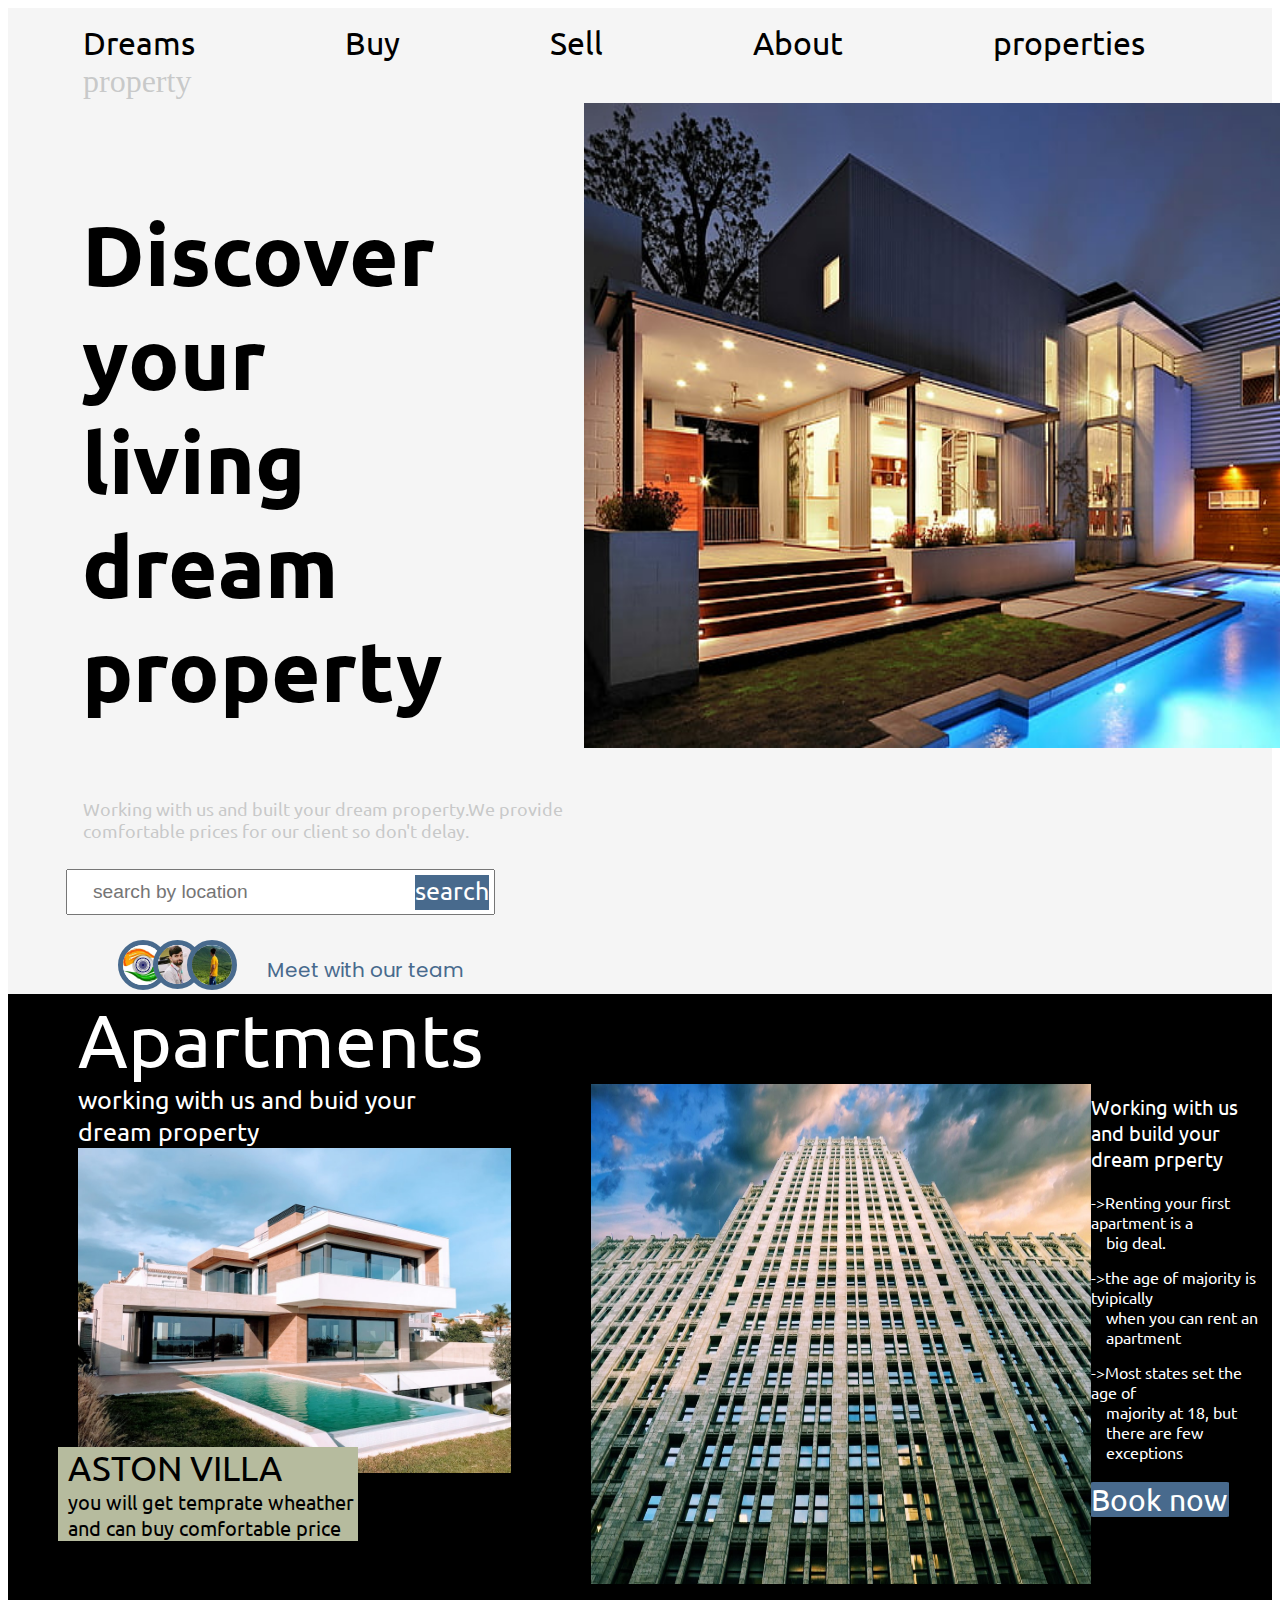
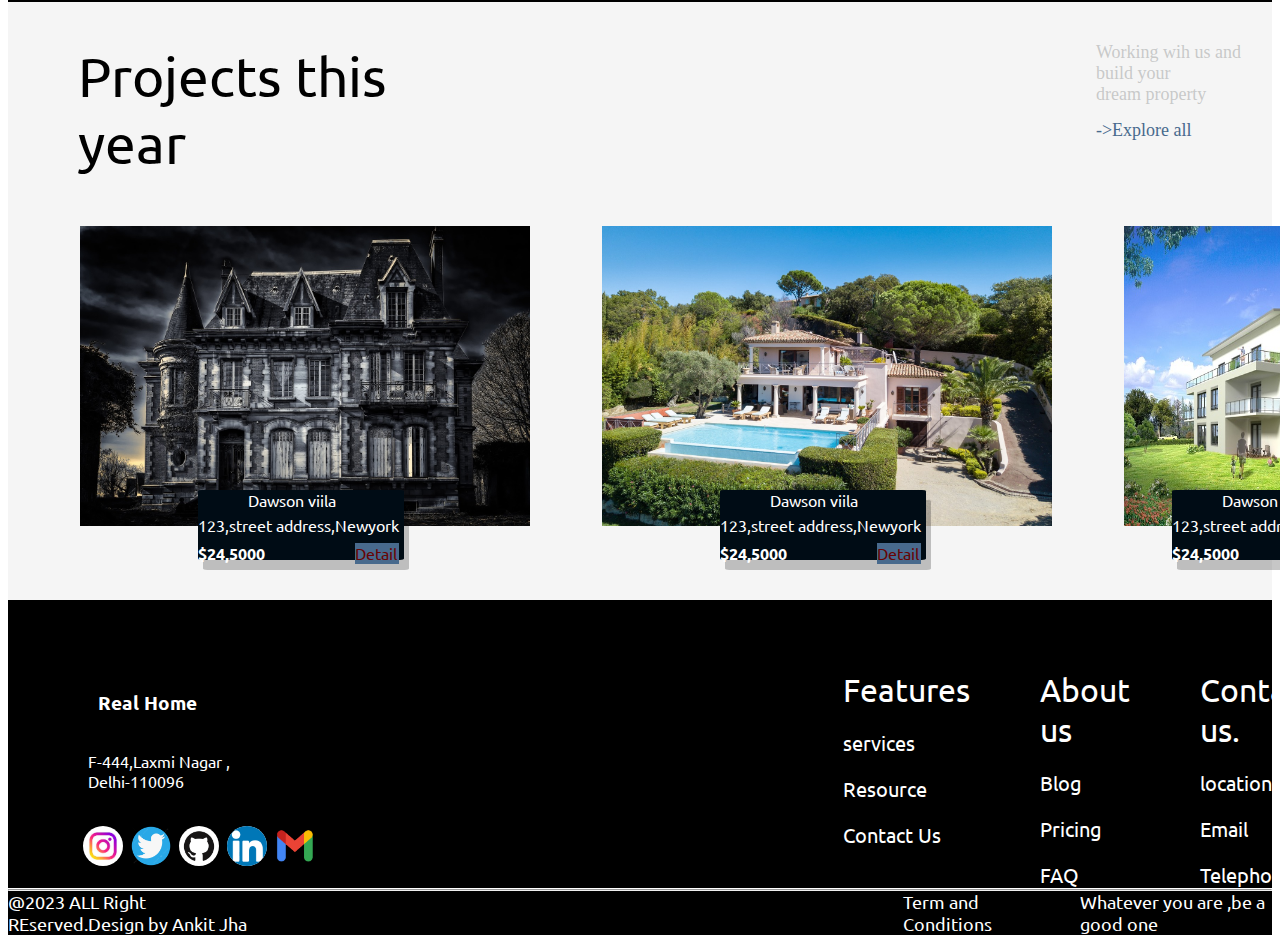
<file: index.html>
<!DOCTYPE html>
<html lang="en">
<head>
    <meta charset="UTF-8">
    <meta name="viewport" content="width=device-width, initial-scale=1.0">
    <title>real_state</title>
    <link rel="stylesheet" href="https://cdnjs.cloudflare.com/ajax/libs/font-awesome/6.4.2/css/all.min.css" integrity="sha512-z3gLpd7yknf1YoNbCzqRKc4qyor8gaKU1qmn+CShxbuBusANI9QpRohGBreCFkKxLhei6S9CQXFEbbKuqLg0DA==" crossorigin="anonymous" referrerpolicy="no-referrer" />
    <link rel="stylesheet" href="style.css">
    <link rel="preconnect" href="https://fonts.googleapis.com">
<link rel="preconnect" href="https://fonts.gstatic.com" crossorigin>
<link href="https://fonts.googleapis.com/css2?family=Poppins:wght@300&family=Ubuntu&display=swap" rel="stylesheet">

</head>
<body>
    <section class="Home_pge">
        <div class="navbar">
            <div class="dream">
                <div class="dream_text">Dreams</div>
                <div class="dream_textdown">property</div>
            </div>
            <div class="buy"><a href="https://www.99acres.com/"target="real_state">Buy</a></div>
            <div class="sell"><a href="https://www.99acres.com/postproperty/?nn_account=Google_99acres-sell&nn_campaign=17060339241_139631063241_596831127837&nn_medium=17060339241_139631063241_596831127837&nn_adtype=g_&nn_keyword=property%20ads%20online&nn_placement=&gclid=Cj0KCQjw0vWnBhC6ARIsAJpJM6e1g0nXkGhK9yRR0Xax6CVu9yEzG8ROVKthnbJiZfWp_XkwbzFBwkoaAr4KEALw_wcB"target="real_state">Sell</a></div>
            <div class="about"><a href="https://www.99acres.com/info/about-us"target="real_state">About</a></div>
            <div class="properties"><a href="https://www.99acres.com/ahmedabad-Real-Estate.htm?nn_medium=search&nn_account=google_brand&nn_campaign=111097165_6693921565&nn_keyword=%2Bwww99acres&nn_adnetwork=_b&nn_account=Google_99acres-brand&nn_campaign=111097165_6693921565_164448806524&nn_medium=111097165_6693921565_164448806524&nn_adtype=g_&nn_keyword=%2Bwww99acres&nn_placement=&gclid=Cj0KCQjw0vWnBhC6ARIsAJpJM6euF9ho8_DZM6CuKi7tJM79rB-_soiS0NRtZySqpq_QFJ5ChvhabcgaAjyFEALw_wcB"target="real_state">properties</a></div>
            <div class="contactu"><a href="https://www.99acres.com/ahmedabad-Real-Estate.htm?nn_medium=search&nn_account=google_brand&nn_campaign=111097165_6693921565&nn_keyword=%2Bwww99acres&nn_adnetwork=_b&nn_account=Google_99acres-brand&nn_campaign=111097165_6693921565_82606829365&nn_medium=111097165_6693921565_82606829365&nn_adtype=g_&nn_keyword=%2Bwww99acres&nn_placement=&gclid=Cj0KCQjw0vWnBhC6ARIsAJpJM6dOSY5456Y4PW2Ghoyfslx5IGdfxHMkgQbV3EGAlW7kz-F0HZDF2A4aAurCEALw_wcB"target="real_state">contact us</a></div>
        </div>
        <div class="main_page">
            <div class="main_page_left">
                <div class="discover"><b>Discover your <br>living dream <br>property</b></div>
                <div class="working">Working with us and built your dream property.We provide <br>comfortable prices for our client so don't delay. </div>
                <div class="search">
                    <div class="location_bar"><a href="#"><i class="fa-solid fa-location-dot"></i></a></div>
                   <div class="input"><input type="text" placeholder="search by location"class="location"></div> 
                   <div class="search_bar"><a href="#">search</a></div>
                </div>
                <div class="review">
                    <a href="https://www.instagram.com/jhaankit499/"target="#"><img src="assets/ankit.jpg" alt="ankit pic"class="ankit"></a>
                    <a href="https://www.instagram.com/abhimanyujha15/"target="#"><img src="assets/abhimanyu.jpg" alt="abhimanyu pic" class="abhimanyu"></a>
                   <a href="https://www.instagram.com/gaharwar_harsh31/"target="#"><img src="assets/harsh.jpg" alt="harsh pic"class="harsh"></a> 
                    <div class="meet">Meet with our team</div>
                </div>
            </div>
            <div class="main_page_left">
                <div class="house"><img src="assets/5c1cbaf96bcec-wallpaper-preview.jpg" alt="house pic"class="homepic"></div>
                <div class="discount"><b>25% DISCOUNT</b><br>This month</div>
            </div>
        </div>
    </section>
    <section class="add">
        <div class="main_page2">
           <div class="main_page2left">
            <div class="apartment">Apartments</div>
            <div class="work">working with us and buid your <br>dream property</div>
            <div class="villa"><img src="assets/villa.jpeg" alt="villa pic"class="villaa"></div>
            <div class="villa_detail">
                <div class="back">
                <div class="aston">ASTON VILLA</div>
                <div class="you">you will get temprate wheather <br>and can buy comfortable price</div>
                </div>
            </div>
           </div> 
           <div class="main_pagemid">
            <img src="assets/building_skyscraper_highrise_10793_1920x1080.jpg" alt="building image"class="building">
            <a href="https://www.youtube.com/watch?v=mW03BQOw2iY"target="#"><i class="fa-regular fa-circle-play fa-beat"></i></a>
           </div>
           <div class="mid_pageright">
            <div class="leftwork">Working with us and build your <br>dream prperty </div>
            <div class="rent">->Renting your first apartment is a <div class="big">big deal.</div> </div>
            <div class="age">->the age of majority is tyipically <div class="when"> when you can rent an apartment</div></div>
            <div class="most">->Most states set the age of <br><div class="majority">majority at 18, but there are few</div> <div class="except">exceptions</div></div>
            <div class="book"><a href="https://housing.com/in/buy/real-estate-hyderabad?gclid=Cj0KCQjw0vWnBhC6ARIsAJpJM6ea3dRg3zM9FuRBqP4hbVO74s8Uiei8Df0udQ6CbzXo8MsmwvKYF3kaAuxCEALw_wcB" target="#">Book now</a></div>
           </div>
        </div>
        
    </section>
    
    <section class="proj">
        <div class="year">
            <div class="projects">Projects this year</div>
            <div class="explore">Working wih us and build your<br>dream property
                <div class="explore_bar"><a href="#">->Explore all</a></div>
            </div>  
        </div>
        <div class="main_page3">
            <div class="main_page3left">
                
                <div class="daw_villa"><a href="https://www.pexels.com/search/real%20estate/"target="#"><img src="assets/bhoot.jpg" alt="haunted villa"class="bhoot"></a></div>
                <div class="all">
                <div class="dawson">Dawson viila</div>
                <div class="address">123,street address,Newyork</div>
                <div class="price"><b>$24,5000</b>
                    <div class="detail"><a href="https://landowner.co.in/" target="#">Detail</a></div>
                </div>
                </div>
            </div>
            <div class="main_page3mid">
                <div class="luxury"><a href="https://www.dreamstime.com/photos-images/real-estate.html"target="#"><img src="assets/005-Jowitt-HD.jpg" alt="luxury"class="lux"></a></div>
                <div class="all">
                    <div class="dawson">Dawson viila</div>
                    <div class="address">123,street address,Newyork</div>
                    <div class="price"><b>$24,5000</b>
                        <div class="detail"><a href="https://landowner.co.in/"target="#">Detail</a></div>
                    </div>
                    </div>
            </div>
            <div class="main_page3right"><a href="https://www.freepik.com/free-photos-vectors/real-estate" target="#"><img src="assets/multi-family-home-1026386_640.jpg" alt="family house" class="family"></a>
                <div class="alls">
                    <div class="dawson">Dawson viila</div>
                    <div class="address">123,street address,Newyork</div>
                    <div class="price"><b>$24,5000</b>
                        <div class="detail"><a href="https://landowner.co.in/"target="#">Detail</a></div>
                    </div>
                    </div>
            </div>
        </div>

    </section>
    
<footer class="abc">
    <div class="footerleft">
        <div class="house">
            <div class="housepic"><i class="fa-solid fa-house" style="color: #ffffff;"class="homelogo"></i></div>
            <div class="house_text"><b>Real Home</b></div>
        </div>
        <div class="adress">
            F-444,Laxmi Nagar ,<br>Delhi-110096
        </div>
        <div class="social">
            <div class="instagram"><a href="https://www.instagram.com/jhaankit499/"target="#"><img src="assets/instagram.jpeg" alt="insta logo" class="insta"></a></div>
            <div class="twitter"><a href="https://twitter.com/Ankitjh47957061"target="#"><img src="assets/twittwr.png" class="twit"></a></div>
            <div class="github"><a href="https://github.com/ankitjha42"target="#"><img src="assets/GitHub-Mark.png" alt="github pic"class="git"></a></div>
            <div class="linked"><a href="https://www.linkedin.com/in/ankit-jha-b44435259/"target="#"><img src="assets/174857.png" alt="linked in logo"class="link"></a></div>
            <div class="mail"><a href="https://mail.google.com/mail/u/0/#inbox"target="#"><img src="assets/Gmail-logo.png" alt="mail logo" class="gmail"></a></div>
        </div>
    </div>
    <div class="footerright">
        <div class="feature">
            <div class="head">Features</div>
            <div class="service">services</div>
            <div class="resource">Resource</div>
            <div class="contactus">Contact Us</div>
        </div>
        <div class="aboutus">
            <div class="head2"><a href="">About us</a></div>
            <div class="blog">Blog</div>
            <div class="pricing">Pricing</div>
            <div class="FAQ">FAQ</div>
        </div>
        <div class="contact">
            <div class="head3">Contact us.</div>
            <div class="locate">location</div>
            <div class="email">Email</div>
            <div class="telephone">Telephone</div>
        </div>
    </div>
    
</footer>
<div class="line"><hr></div>
<footer class="final">
    
  
    @2023 ALL Right REserved.Design by Ankit Jha 
    <div class="term">Term and Conditions</div>
    <div class="whatever">Whatever you are ,be a good one</div>
</footer>


    
</body>
</html>
</file>
<file: style.css>
.Home_pge{
    background-color: rgb(245, 245, 245);
    
}
.navbar{
    display: flex;
    font-family: 'Poppins', sans-serif;
font-family: 'Ubuntu', sans-serif;
font-size: xx-large;
padding-top:15px;
}
.dream_text{
     padding-left:75px ;
}
.dream_textdown{
    color: rgba(199, 200, 200, 0.978);
    padding-left: 75px ;
    font-family: cursive;
}
.buy a{
     padding-left:150px ;
     text-decoration: none;
     color: black;
}
.sell a{
     padding-left:150px  ;
     text-decoration: none;
     color: black;
}
.about a{
     padding-left:150px  ;
     text-decoration: none;
     color: black;
}
.properties a{
     padding-left:150px  ;
     text-decoration: none;
     color: black;
     
}
.contactu a{
    
    background-color:rgb(72, 106, 141) ;
    position: relative;
    left: 150px;
    height: 45px;
    color: white;
    border-radius:5%;
    text-decoration: none;
}
.main_page{
    display: flex;
}
.discover{
    font-size: 85px;
    font-family: 'Ubuntu', sans-serif;
    padding-left: 74px;
    padding-top: 100px;
}
.working{
    padding-top: 75px;
    padding-left: 75px;
    font-size: 18px;
    font-family: 'Ubuntu', sans-serif;
    color: rgba(199, 200, 200, 0.978);
}
.search{
    display: flex;
}
.fa-solid{
    font-size: 25px;
    margin-top:25px ;
    position: relative;
    left: 80px;
    top: 12px;
    color:  rgb(72, 106, 141) ;
}
.location{
    margin-top: 27px;
    margin-left: 58px;
    padding-left: 25px;
    padding-right: 200px;
    width: 200px;
    height: 40px;
    font-size: larger;
    
}
.search_bar {
    background-color:rgb(72, 106, 141) ;
    margin-top: 28px;
    font-size: 25px;
    text-align: center;
    margin-bottom: 10px;
   
    font-family: 'Ubuntu', sans-serif;
    border: 7%;
    position: relative;
    right: 80px;
    top: 5px;  
    text-decoration: none;
} 

.search_bar a{
    text-decoration: none;
    color: white;
}
.review{
    padding-top: 25px;
    padding-left: 110px;
    display: flex;
}
.ankit
{
     border-radius:50% ;
     height: 40px;
     border-style: solid;
     border-width: 5px;
     border-color:rgb(72, 106, 141) ;
}
.abhimanyu{
    border-radius: 50%;
    height: 39px;
    border-style: solid;
    border-width: 5px;
    border-color:rgb(72, 106, 141) ;;
    position: relative;
    right:15px;
}
.harsh{
    border-style: solid;
    border-radius: 50%;
    height: 40px;
    border-width: 5px;
    border-color:rgb(72, 106, 141) ;
    position: relative;
    right:30px;
}
.meet{
    color:rgb(72, 106, 141) ;
    font-size: 20px;
    font-family: 'Poppins', sans-serif;
    padding-top: 14.5px;
}
.homepic{
    height: 645px;
    width: 880px;
    position: relative;
    left: 15px;
    
}
.discount{
    border-style: none;
    width: 100px;
    background-color: aliceblue;
    position: relative;
    bottom: 650px;
    left: 795px;
    text-align: center;

}
.add{
   background-color: black;
}
.main_page2{
    display: flex;
}
.apartment{
    font-family: 'Ubuntu', sans-serif;
    color: white;
    font-size: 75px;
    padding-left: 70px;
}
.work{
    color: white;
    font-size: 25px;
    font-family: 'Ubuntu', sans-serif;
    padding-left: 70px;

}
.villaa{
    height: 325px;
    padding-left: 70px;
}
.villa_detail{
    border-style: none;
    border-radius: 2%;
    width: 300px;
    height: 30px;
    position: relative;
    left: 50px;
    bottom: 30px;
    
}
.back{
    background-color: rgb(182, 187, 158);
}
.aston{
    color: black;
    position: relative;
    left:10px;
    font-family: 'Ubuntu', sans-serif;
    font-size: 35px;
    
    
}
.you{
    position: relative;
    left: 10px;
    font-size: 20px;
    font-family: 'Ubuntu', sans-serif;
}
.building{
    padding-left: 80px;
    height: 500px;
    width: 500px;
    padding-top: 90px;
}
.fa-regular{
    font-size: 75px;
    position: relative;
    right: 285px;
    bottom: 250px;
    color: white;
}
.leftwork{
    color: white;
    font-family: 'Ubuntu', sans-serif;
    font-size: 20px;
    padding-bottom: 20px;
    padding-top: 100px;

}
.rent{
    color: white;
    font-family: 'Ubuntu', sans-serif;
}
.big{
    padding-left: 15px;
}
.age{
    color: white;
    font-family: 'Ubuntu', sans-serif;
    position: relative;
    top: 15px;
}
.when{
    padding-left:15px ;
}
.most
{
    color: white;
    font-family: 'Ubuntu', sans-serif;
    position: relative;
    top: 30px;
   
}
.majority{
    padding-left:15px ;
}
.except{
    padding-left:15px ;
}
.book a{
    border-style: none;
    height: fit-content;
    background-color: rgb(72, 106, 141) ;
    border-radius: 2%;
    color: white;
    position: relative;
    top: 50px;
    
    text-decoration: none;
    font-size: 30px;
    font-family: 'Ubuntu', sans-serif;
    padding-right: 2px;
}
.proj{
    background-color: rgb(245, 245, 245);
}
.year{
    display: flex;
}
.projects{
    padding-top: 40px;
    padding-left: 70px;
    font-family: 'Ubuntu', sans-serif;
    font-size: 55px;
}
.explore{
    font-size: large;
    color: rgba(199, 200, 200, 0.978);
    padding-left: 680px;
    padding-top: 40px;
}
.explore_bar a{
    text-decoration: none;
    color:  rgb(72, 106, 141) ;
}
.explore_bar{
    padding-top: 15px;
}
.main_page3{
    display: flex;
}
.bhoot{
    height: 300px;
    
    padding-left: 72px;
    padding-top: 50px;
}
.all{
    border-style: none;
    background-color: rgb(0, 12, 21);
    border-radius: 2%;
    width: 206px;
    height: 70px;
    position: relative;
    left: 190px;
    bottom: 40px;
    box-shadow:5px 10px   0px 0px rgba(0, 0, 0, 0.222) ;
    font-family: 'Ubuntu', sans-serif;
    color: white;
}
.dawson
{
    font-family: 'Ubuntu', sans-serif;
    
    width:fit-content;
    padding-left: 50px;
}

.address{
    color:white;
    padding-top: 5px;
    
}
.price{
    display: flex;
    padding-top: 8px;
}
.detail{
    border-style: none;
    background-color: rgb(72, 106, 141)  ;
    
    padding-right: 2px;
    position: relative;
    left: 90px;
}
.detail a{
    text-decoration: none;
    color: rgb(103, 4, 4);
}
.lux{
    height: 300px;
    
    padding-left: 72px;
    padding-top: 50px;
}
.family{
    height: 300px;
    width: 300px;
    
    padding-left: 72px;
    padding-top: 50px;
}
.alls{
    border-style: none;
    background-color: rgb(0, 12, 21);
    border-radius: 2%;
    width: 206px;
    height: 70px;
    position: relative;
    left: 120px;
    bottom: 40px;
    box-shadow:5px 10px   0px 0px rgba(0, 0, 0, 0.222) ;
    font-family: 'Ubuntu', sans-serif;
    color: white;

}
.abc{
  background-color: black;
  display: flex;
}
.house{
    display: flex;
}
.fa-house {
    padding-top: 25px;
    font-size: 50px;
}
.house_text{
    color: white;
    padding-left: 90px;
    padding-top: 90px;
    font-size: larger;
    font-family: 'Ubuntu', sans-serif;
}
.adress{
    color: white;
    padding-left: 80px;
    padding-top: 35px;
    font-family: 'Ubuntu', sans-serif;
}
.social{
    display: flex;
    position: relative;
    right: 5px;
}
.insta{
    
   
   margin-left: 80px;
   margin-top: 35px;
   border-radius:50%;
   height: 40px;
}
.twit{
    height: 40px;
    margin-top: 35px;
    margin-left: 8px;
}
.git{
    border-radius: 50%;
    height: 40px;
    margin-top: 35px;
    margin-left: 8px;
}
.link{
    height: 40px;
    border-radius: 50%;
    margin-top: 35px;
    margin-left: 8px;
    background-color: white;
}
.gmail{
    height: 40px;
    border-radius: 2rem 2rem;
    margin-top: 35px;
    position: relative;
    right: 8px;
}
.footerright{
    display: flex;
    
    
}
.feature{
    color: white;
    gap: 55px;
    color: white;
    padding-left: 500px;
    margin-top: 70px;
    margin-right: 70px;
    font-size: xx-large;
    font-family: 'Ubuntu', sans-serif;
}
.service{
    color: white;
    font-size: 20px;
    margin-top: 20px;
    
}
.resource{
    color: white;
    font-size: 20px;
    margin-top: 20px;
    
}
.contactus{
    color: white;
    font-size: 20px;
    margin-top: 20px;
}

.aboutus{
    color: white;
    margin-top: 70px;
    font-size: xx-large;
    font-family: 'Ubuntu', sans-serif;
}
.head2 a{
    color: white;
    text-decoration: none;
}
.blog{
    color: white;
    font-size: 20px;
    margin-top: 20px;
}
.pricing{
    color: white;
    font-size: 20px;
    margin-top: 20px;
}
.FAQ{
    color: white;
    font-size: 20px;
    margin-top: 20px;
}
.contact{
    color: white;
    margin-top: 70px;
    font-size: xx-large;
    padding-left: 70px;
    font-family: 'Ubuntu', sans-serif;
}
.locate{
    color: white;
    font-size: 20px;
    margin-top: 20px;
}
.email{
    color: white;
    font-size: 20px;
    margin-top: 20px;
}
.telephone{
    color: white;
    font-size: 20px;
    margin-top: 20px;
}
.line{
    font-size: 1px;
}
.final{
    background-color: black;
    color: white;display: flex;
    font-size: large;
    font-family: 'Ubuntu', sans-serif;
}
.term{
    color: white;
    padding-left: 620px;
}
.whatever{
    color: white;
    padding-left: 55px;
}
</file>
